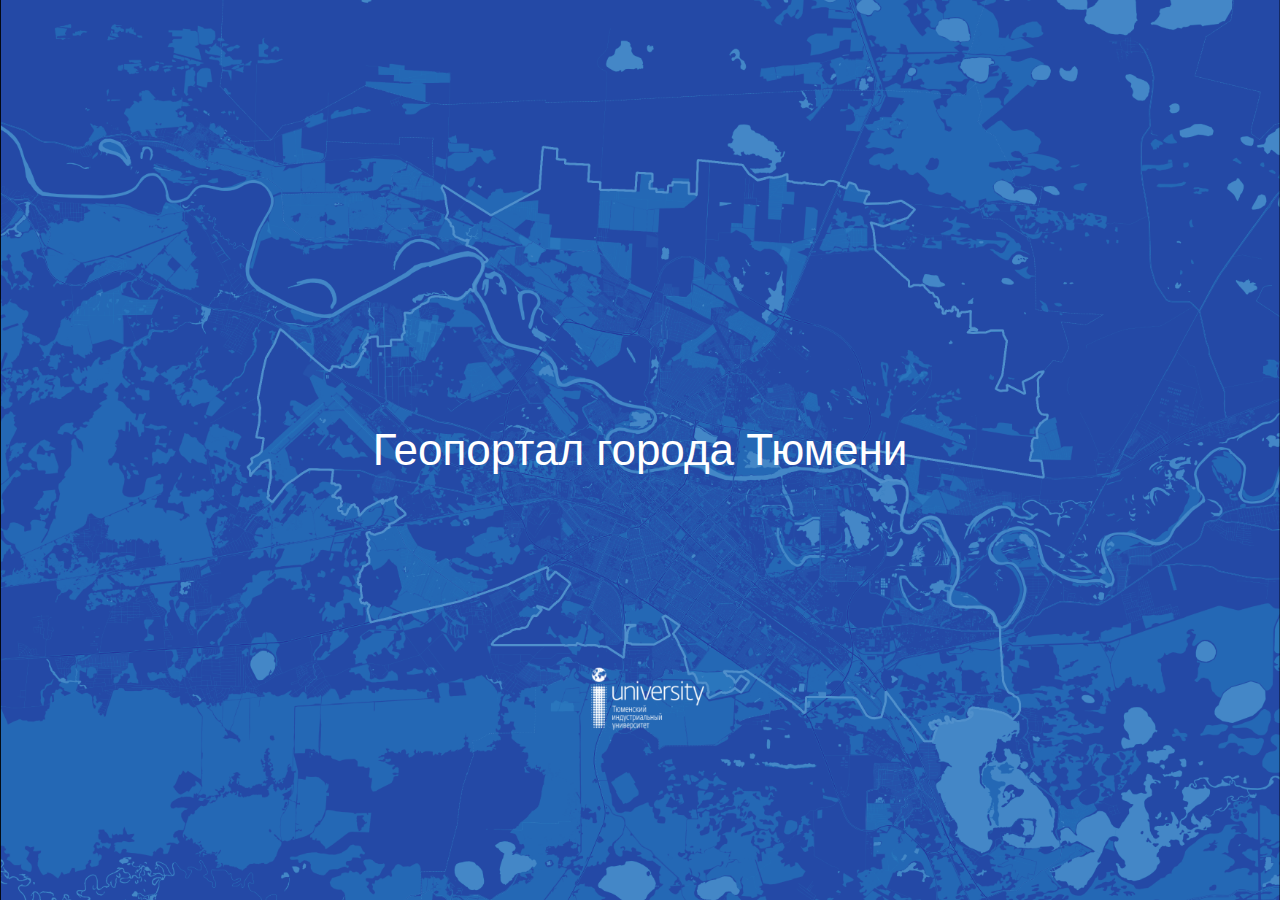
<file: index.html>
<!DOCTYPE html>
<html>
  <head>
    <meta charset="UTF-8">
    <link rel="icon" href="lib/images/logo.png"/>
    <title>Геопортал города Тюмени</title>
    <style>
      html, body {
        height: 100%;
        margin: 0;
        padding: 0;
      }
      .bg-image {
        background-image: url('lib/images/tyumen.png');
        background-size: cover;
        background-position: center center;
        height: 100%;
      }
      .centered-text {
        font-family: Tahoma, sans-serif;
        font-size: 44px;
        color: rgb(255, 255, 255);
        position: absolute;
        top: 50%;
        left: 50%;
        transform: translate(-50%, -50%);
        text-align: center;
      }
      a {
        text-decoration: none;
        color: #fff;
      }
      .centered-text a:hover {
        color: #fff;
      }
    </style>
  </head>
  <body>
    <div class="bg-image">
      <div class="centered-text"><a href="geoportal.html">Геопортал города Тюмени</a></div>
    </div>
  </body>
</html>
</file>
